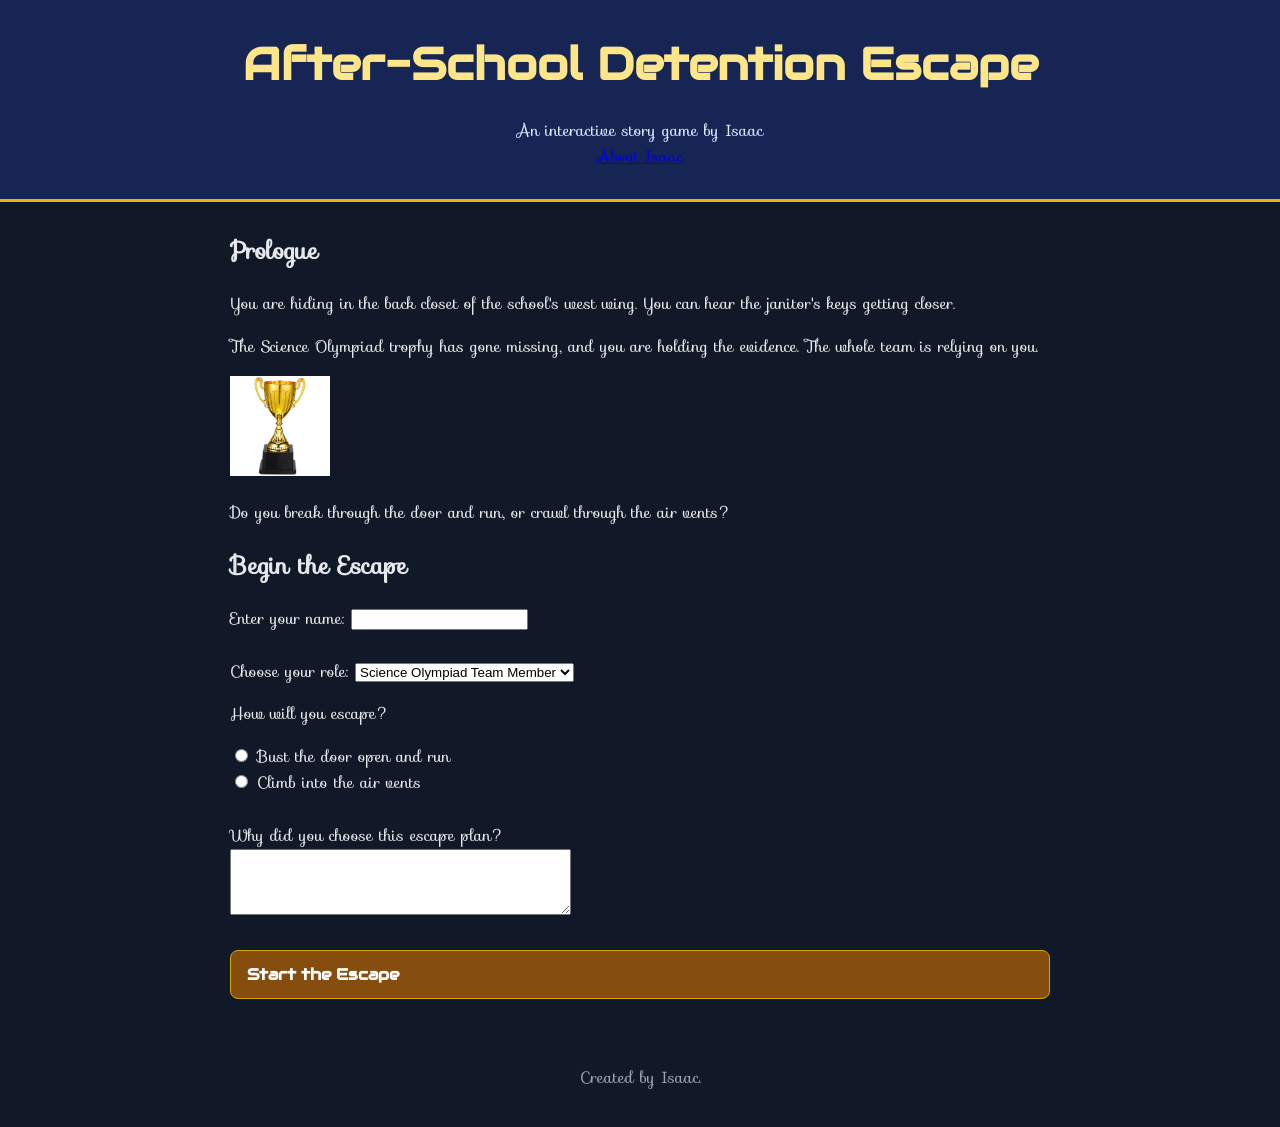
<file: index.html>
<!DOCTYPE html>
<html lang="en">

<head>
    <meta charset="UTF-8">
    <meta name="viewport" content="width=device-width, initial-scale=1.0">
    <title>After-School Detention Escape</title>
    <link rel="stylesheet" href="style.css">
    <link rel="stylesheet" href="https://fonts.googleapis.com/css?family=Sofia|Audiowide">
</head>

<body>
    <header>
        <h1>After-School Detention Escape</h1>
        <p>An interactive story game by Isaac</p>

        <a href="aboutme.html">About Isaac</a>
    </header>

    <main>
        <h2>Prologue</h2>

        <p>
            You are hiding in the back closet of the school's west wing.
            You can hear the janitor's keys getting closer.
        </p>

        <p>
            The Science Olympiad trophy has gone missing, and you are holding
            the evidence. The whole team is relying on you.
        </p>
        <img src="Trophy.jpg" alt="Science Olympiad Trophy" width="100">

        <p>
            Do you break through the door and run, or crawl through the air vents?
        </p>


        <h2>Begin the Escape</h2>

        <form action="game.html" method="get">
            <label for="name">Enter your name:</label>
            <input type="text" id="name" name="name" required>

            <br><br>

            <label for="role">Choose your role:</label>
            <select id="role" name="role">
                <option value="team-member">Science Olympiad Team Member</option>
                <option value="leader">Team Leader</option>
                <option value="helper">Team Helper</option>
            </select>

            <p>How will you escape?</p>

            <input type="radio" id="door" name="escape" value="door" required>
            <label for="door">Bust the door open and run</label>

            <br>

            <input type="radio" id="vents" name="escape" value="vents">
            <label for="vents">Climb into the air vents</label>

            <br><br>

            <label for="reason">Why did you choose this escape plan?</label>
            <br>
            <textarea id="reason" name="reason" rows="4" cols="40"></textarea>

            <br><br>

            <button type="submit">Start the Escape</button>
        </form>
    </main>

    <footer>
        <p>Created by Isaac.</p>
    </footer>
</body>

</html>
</file>
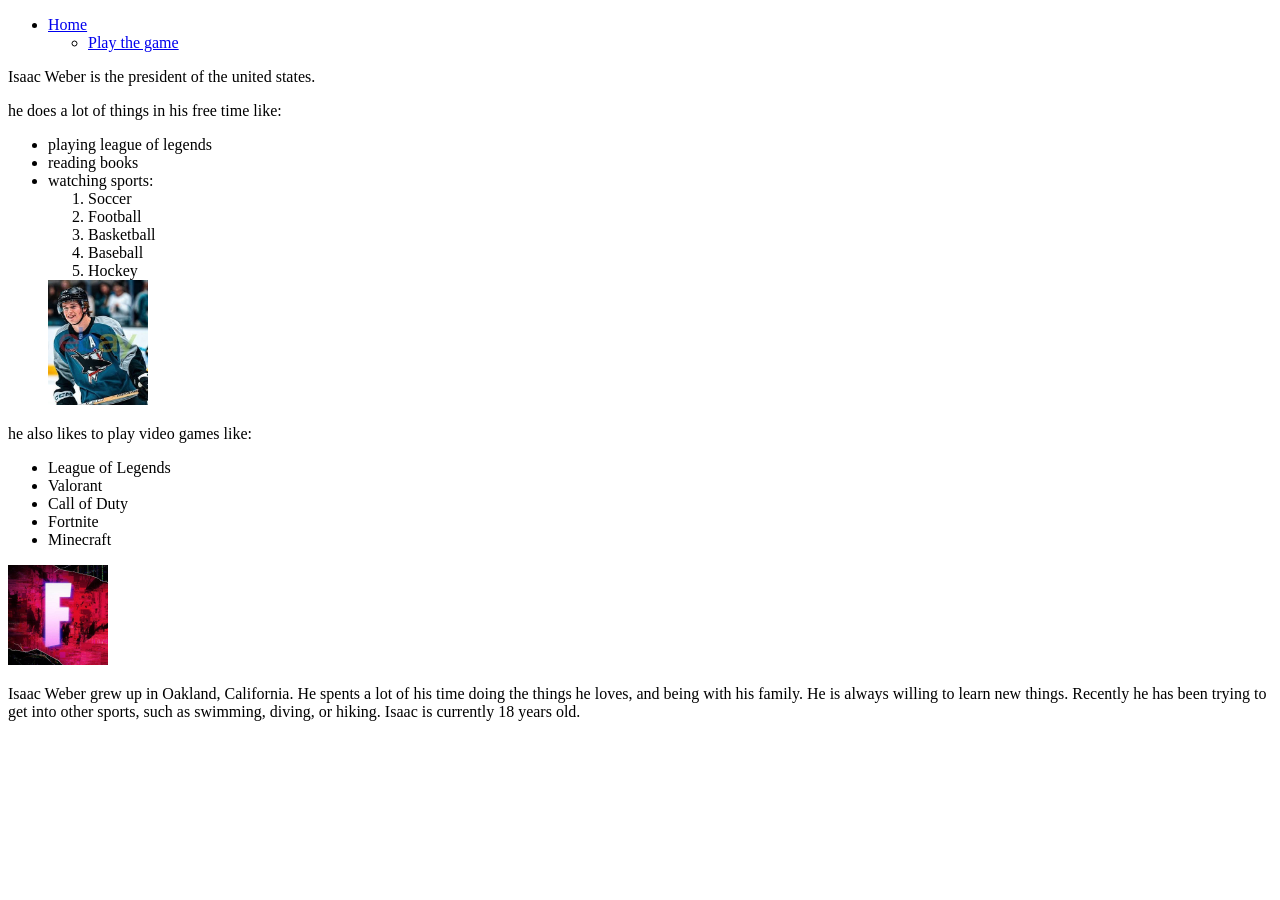
<file: about.html>
<!DOCTYPE html>
<html lang="en">
<head>
    <meta charset="UTF-8">
    <meta name="viewport" content="width=device-width, initial-scale=1.0">
    <title>About the Creator</title>
  

</head>
<body>
    <header>
      <nav>
            <ul> 
                <li><a href="index.html">Home</a></li>  
            <ul> 
                <li><a href="game.html">Play the game</a></li>
            </ul>
            
        </nav>
    </header>
    <p> Isaac Weber is the president of the united states.</p>
    <p> he does a lot of things in his free time like:</p>
    <ul>
        <li>playing league of legends</li>
        
        <li>reading books</li>
        <li>watching sports:
            <ol>
                <li>Soccer</li>
                <li>Football</li>
                <li>Basketball</li>
                <li>Baseball</li>
                <li>Hockey</li>
            </ol>


        </li>
        <img src="Celebrini.jpg" alt="Science Olympiad Trophy" width="100">
    </ul>
    <p> he also likes to play video games like:</p>
    <ul>
        <li>League of Legends</li>
        <li>Valorant</li>
        <li>Call of Duty</li>
        <li>Fortnite</li>
        <li>Minecraft</li>
    </ul>
    <img src="Fort.jpg" alt="Science Olympiad Trophy" width="100">
    <p>Isaac Weber grew up in Oakland, California. He spents a lot of his time doing the things he loves,
        and being with his family. He  is always willing to learn new things.
        Recently he has been trying to get into other sports, such as swimming, diving, or hiking. 
        Isaac is currently 18 years old.

    </p>

    



</body>
</html>
</file>
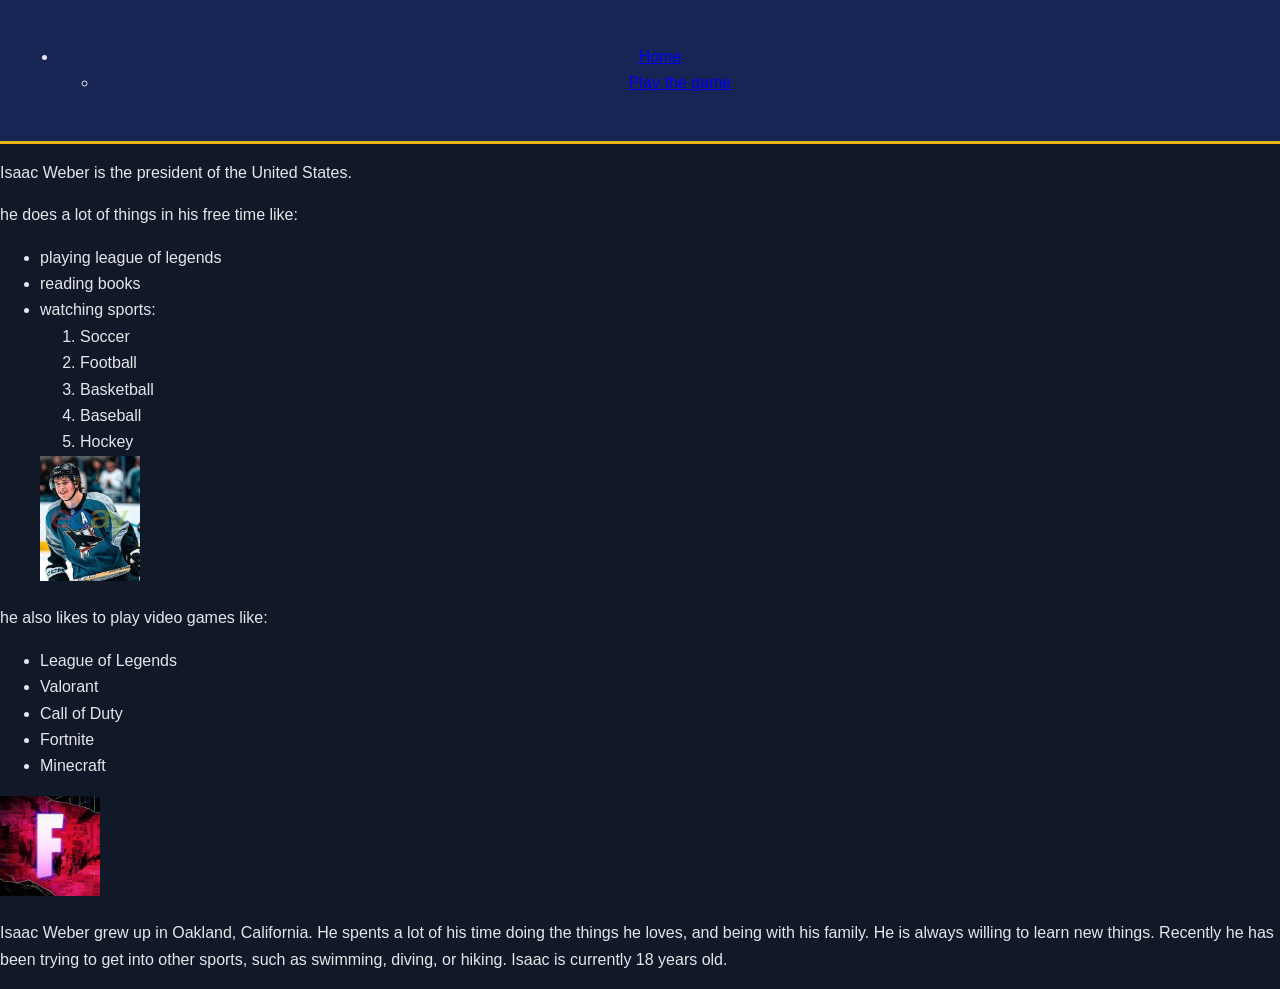
<file: aboutme.html>
<!DOCTYPE html>
<html lang="en">

<head>
    <meta charset="UTF-8">
    <meta name="viewport" content="width=device-width, initial-scale=1.0">
    <title>About the Creator</title>
    <link rel="stylesheet" href="style.css">


</head>

<body>
    <header>
        <nav>
            <ul>
                <li><a href="index.html">Home</a></li>
                <ul>
                    <li><a href="game.html">Play the game</a></li>
                </ul>

        </nav>
    </header>
    <p> Isaac Weber is the president of the United States.</p>
    <p> he does a lot of things in his free time like:</p>
    <ul>
        <li>playing league of legends</li>

        <li>reading books</li>
        <li>watching sports:
            <ol>
                <li>Soccer</li>
                <li>Football</li>
                <li>Basketball</li>
                <li>Baseball</li>
                <li>Hockey</li>
            </ol>


        </li>
        <img src="Celebrini.jpg" alt="Science Olympiad Trophy" width="100">
    </ul>
    <p> he also likes to play video games like:</p>
    <ul>
        <li>League of Legends</li>
        <li>Valorant</li>
        <li>Call of Duty</li>
        <li>Fortnite</li>
        <li>Minecraft</li>
    </ul>
    <img src="Fort.jpg" alt="Science Olympiad Trophy" width="100">
    <p>Isaac Weber grew up in Oakland, California. He spents a lot of his time doing the things he loves,
        and being with his family. He is always willing to learn new things.
        Recently he has been trying to get into other sports, such as swimming, diving, or hiking.
        Isaac is currently 18 years old.

    </p>





</body>

</html>
</file>
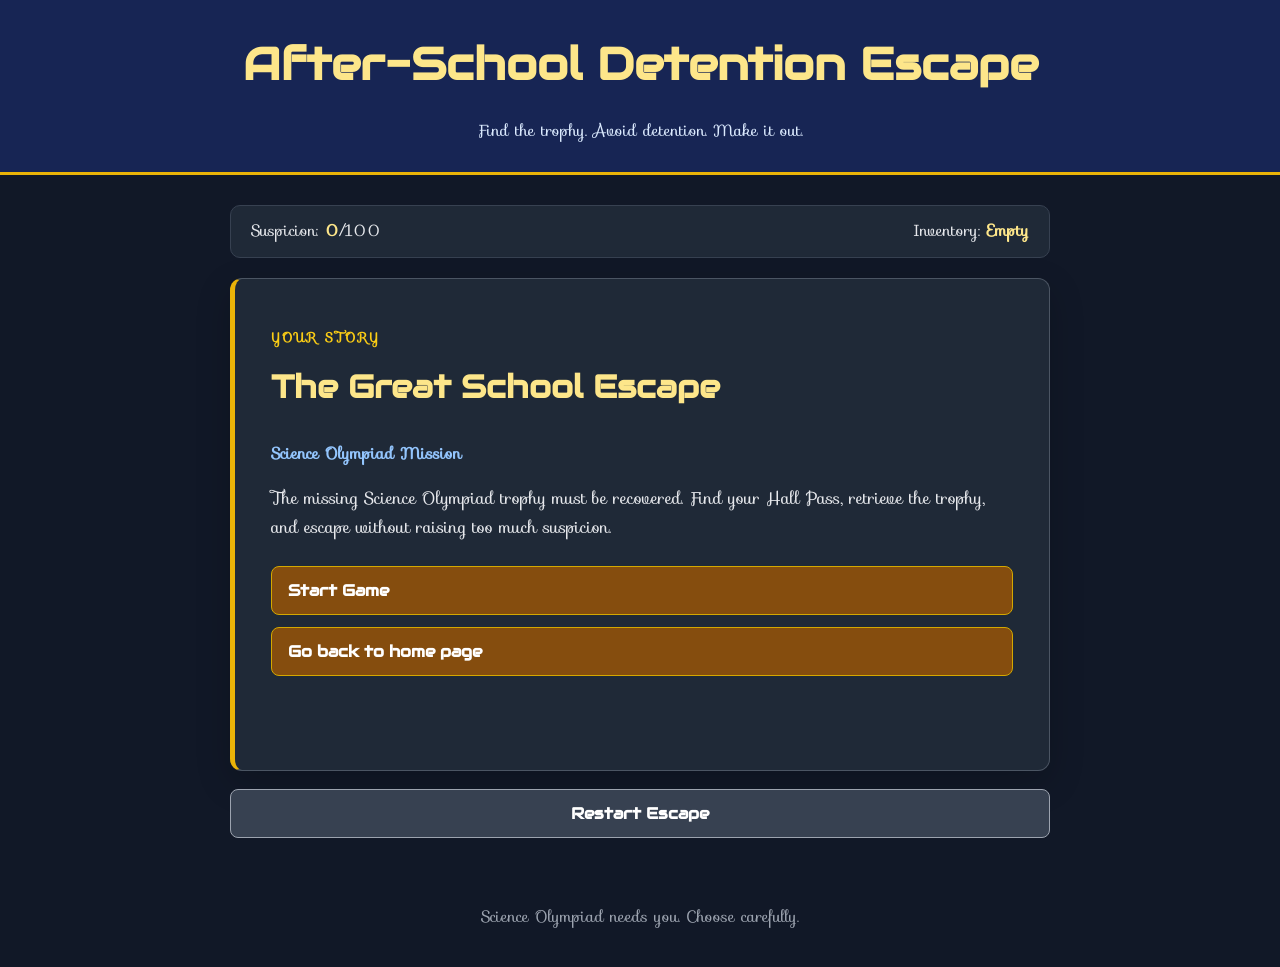
<file: game.html>
<!DOCTYPE html>
<html lang="en">

<head>
    <meta charset="UTF-8">
    <meta name="viewport" content="width=device-width, initial-scale=1">
    <title>After-School Detention Escape</title>
  
    <link rel="stylesheet" href="https://fonts.googleapis.com/css?family=Sofia|Audiowide">
    <link rel="stylesheet" href="style.css">
    <script src="script.js" defer></script>
</head>

<body>
    <header>
        <h1>After-School Detention Escape</h1>
        <p>Find the trophy. Avoid detention. Make it out.</p>
    </header>

    <main>
        <section class="status-panel" aria-label="Player status">
            <p>Suspicion: <strong id="health-display">0</strong>/100</p>
            <p>Inventory: <strong id="inventory-display">Empty</strong></p>
        </section>

        <section class="story-panel" aria-live="polite">
            <p class="eyebrow">YOUR STORY</p>
            <h2 id="scene-title"></h2>
            <h3 id="character-name"></h3>
            <p id="scene-text"></p>
            <div id="choices-container" class="choices"></div>
            <p id="message-display" role="status"></p>
        </section>

        <button id="restart-button" class="restart-button" type="button">
            Restart Escape
        </button>
    </main>

    <footer>
        <p>Science Olympiad needs you. Choose carefully.</p>
    </footer>
</body>

</html>
</file>
<file: style.css>
* {
    box-sizing: border-box;
}

body {
    margin: 0;
    min-height: 100vh;
    background: #111827;
    color: #e5e7eb;
    font-family: "Sofia", sans-serif;
    line-height: 1.65;
}

header {
    padding: 28px 18px;
    text-align: center;
    background: #172554;
    border-bottom: 3px solid #eab308;
}

header h1 {
    margin: 0;
    color: #fde68a;
    font-family: "Audiowide", sans-serif;
    font-size: clamp(1.8rem, 5vw, 2.8rem);
}

header p {
    margin-bottom: 0;
    color: #dbeafe;
}

main {
    width: min(820px, 92%);
    margin: 30px auto;
}

.status-panel {
    display: flex;
    justify-content: space-between;
    flex-wrap: wrap;
    gap: 12px;
    padding: 12px 20px;
    margin-bottom: 20px;
    background: #1f2937;
    border: 1px solid #374151;
    border-radius: 10px;
}

.status-panel p {
    margin: 0;
}

.status-panel strong {
    color: #fde68a;
}

.story-panel {
    padding: clamp(20px, 5vw, 36px);
    background: #1f2937;
    border: 1px solid #4b5563;
    border-left: 5px solid #eab308;
    border-radius: 12px;
    box-shadow: 0 12px 35px #00000030;
}

.eyebrow {
    color: #facc15;
    font-size: 0.8rem;
    font-weight: bold;
    letter-spacing: 0.16em;
}

#scene-title {
    margin-top: 0;
    color: #fde68a;
    font-family: "Audiowide", sans-serif;
    font-size: clamp(1.5rem, 4vw, 2rem);
}

#character-name {
    color: #93c5fd;
    font-size: 1rem;
}

#scene-text {
    white-space: pre-line;
    font-size: 1.08rem;
}

.choices {
    display: grid;
    gap: 12px;
    margin-top: 25px;
}

button {
    width: 100%;
    padding: 13px 16px;
    border: 1px solid #d4a800;
    border-radius: 8px;
    background: #854d0e;
    color: #fff;
    font-family: "Audiowide", sans-serif;
    font-size: 1rem;
    font-weight: bold;
    text-align: left;
    cursor: pointer;
    transition: background 0.15s ease;
}

button:hover {
    background: #a16207;
}

button:focus-visible {
    outline: 3px solid #fde68a;
    outline-offset: 3px;
}

#message-display {
    min-height: 1.5em;
    margin-top: 18px;
    color: #fcd34d;
    font-weight: bold;
}

.restart-button {
    margin-top: 18px;
    background: #374151;
    border-color: #9ca3af;
    text-align: center;
}

.restart-button:hover {
    background: #4b5563;
}

footer {
    padding: 20px;
    color: #9ca3af;
    text-align: center;
}

@media (max-width: 520px) {
    .status-panel {
        flex-direction: column;
    }

    .story-panel {
        padding: 20px;
    }
}



* {
    box-sizing: border-box;
}

body {
    margin: 0;
    min-height: 100vh;
    background: #111827;
    color: #e5e7eb;
    /* Custom font for body text */
    font-family: "Sofia", sans-serif;
    line-height: 1.65;
}

header {
    padding: 28px 18px;
    text-align: center;
    background: #172554;
    border-bottom: 3px solid #eab308;
}

header h1 {
    margin: 0;
    color: #fde68a;
    /* Custom font for the title */
    font-family: "Audiowide", sans-serif;
    font-size: clamp(1.8rem, 5vw, 2.8rem);
}

/* ... keep the rest of your existing style.css code below ... */

button {
    width: 100%;
    padding: 13px 16px;
    border: 1px solid #d4a800;
    border-radius: 8px;
    background: #854d0e;
    color: #fff;
    /* Custom font for buttons */
    font-family: "Audiowide", sans-serif;
    font-size: 1rem;
    font-weight: bold;
    text-align: left;
    cursor: pointer;
    transition: background 0.15s ease;
}
</file>
